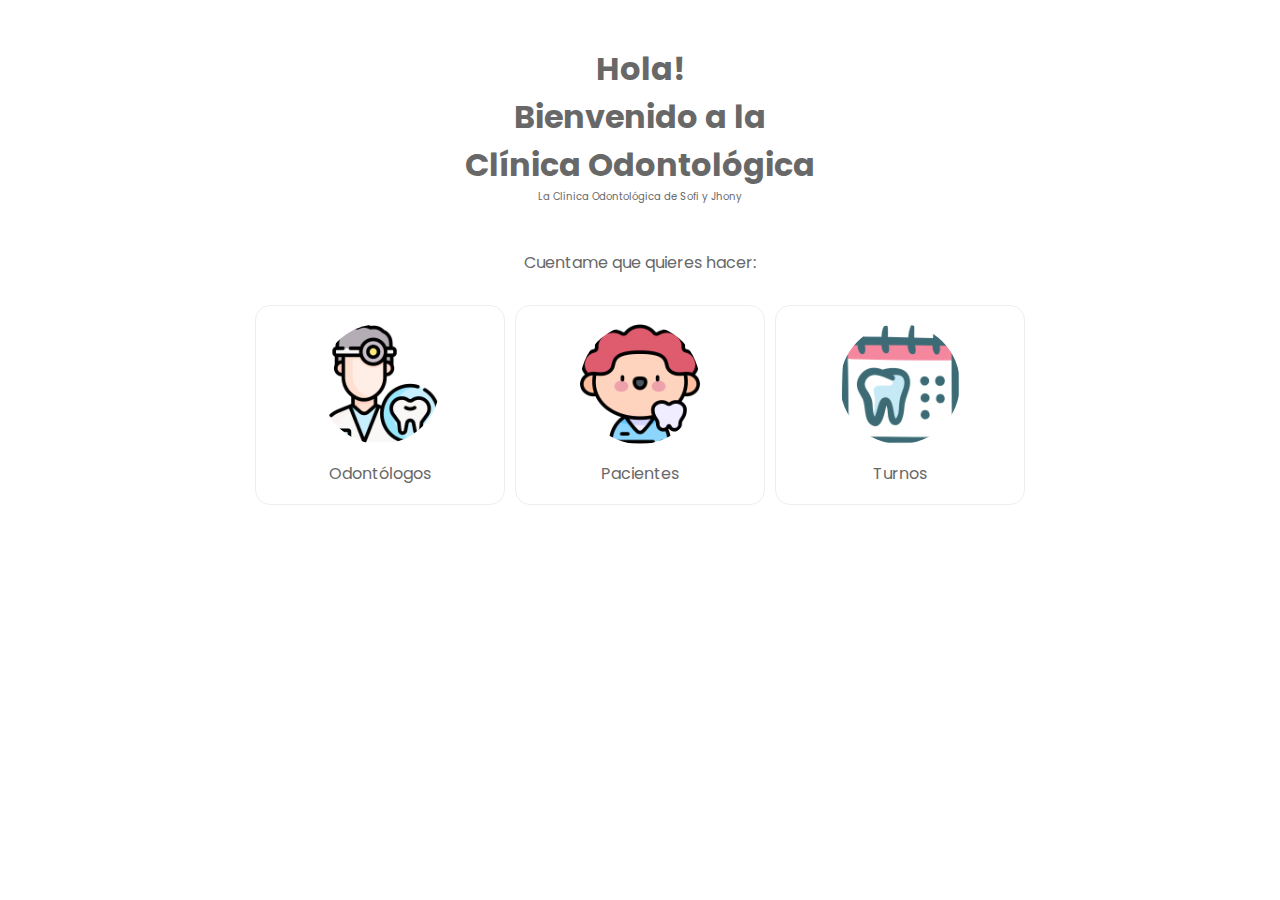
<file: clinica-odontologica/src/main/resources/static/index.html>
<!DOCTYPE html>
<html lang="en">
  <head>
    <meta charset="UTF-8" />
    <meta name="viewport" content="width=device-width, initial-scale=1.0" />
    <title>Clínica Odontológica</title>
    <link rel="preconnect" href="https://fonts.googleapis.com" />
    <link rel="preconnect" href="https://fonts.gstatic.com" crossorigin />
    <link href="https://fonts.googleapis.com/css2?family=Poppins:wght@100;400;600;900&display=swap" rel="stylesheet" />
    <link rel="stylesheet" href="https://cdnjs.cloudflare.com/ajax/libs/font-awesome/6.4.2/css/all.min.css" integrity="sha512-z3gLpd7yknf1YoNbCzqRKc4qyor8gaKU1qmn+CShxbuBusANI9QpRohGBreCFkKxLhei6S9CQXFEbbKuqLg0DA==" crossorigin="anonymous" referrerpolicy="no-referrer" />

    <link rel="stylesheet" href="./css/style.css" />
  </head>
  <body>
    <header class="p--15 m--header">
      <h1 class="txt--center">Hola! <br /> Bienvenido a la <br /> Clínica Odontológica</h1>
      <p class="txt--center legal">La Clínica Odontológica de Sofi y Jhony</p>
    </header>
    <main>
      <p class="txt--center mb--30">Cuentame que quieres hacer:</p>
      <div class="d-flex cont-card g--10"></div>
    </main>

    <script src="./js/index.js"></script>
  </body>
</html>
</file>
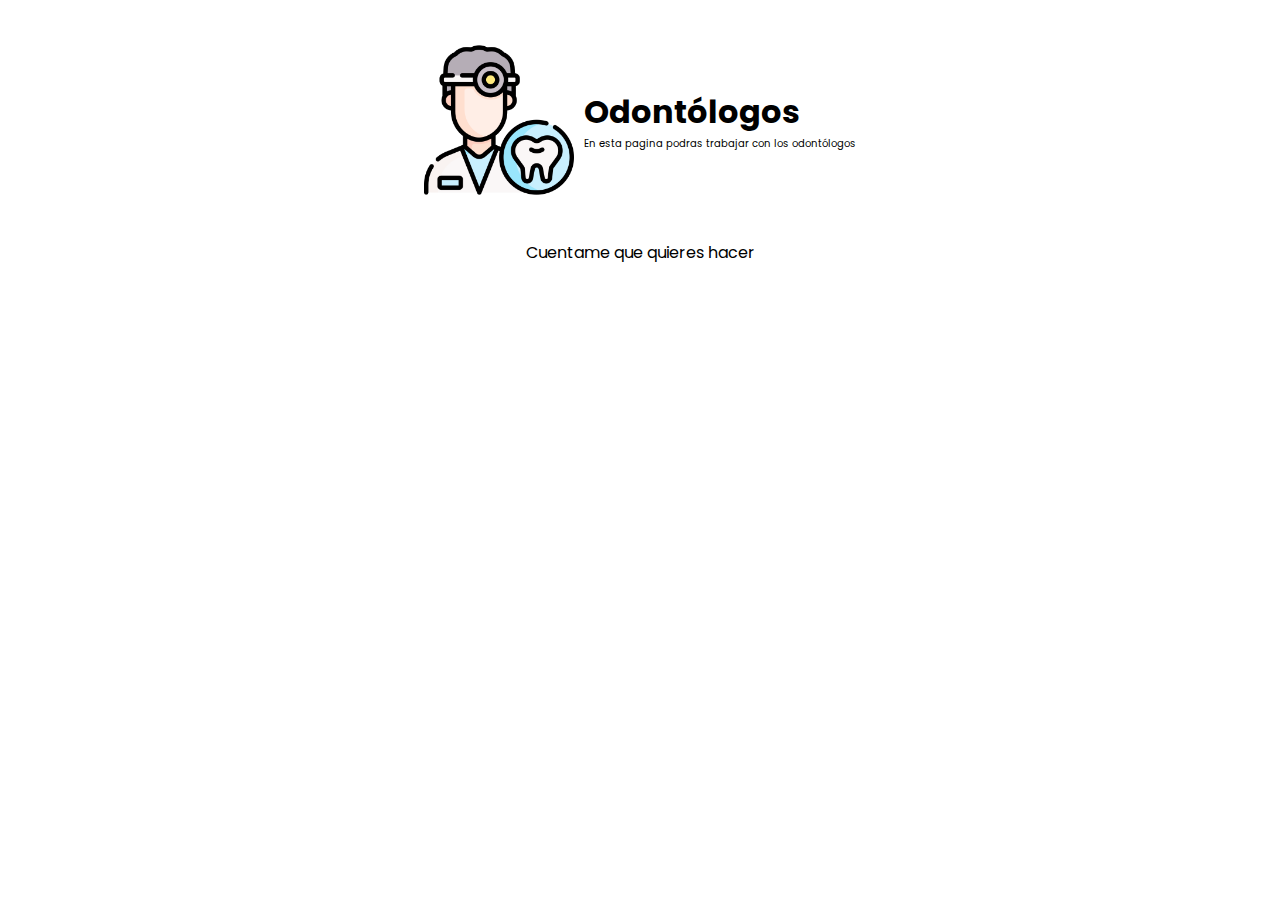
<file: clinica-odontologica/src/main/resources/templates/odontologo.html>
<!DOCTYPE html>
<html lang="en">
<head>
  <meta charset="UTF-8">
  <meta name="viewport" content="width=device-width, initial-scale=1.0">
  <title>Odontólogos | Clínica Odontológica</title>
  <link rel="preconnect" href="https://fonts.googleapis.com">
  <link rel="preconnect" href="https://fonts.gstatic.com" crossorigin>
  <link href="https://fonts.googleapis.com/css2?family=Poppins:wght@100;400;600;900&display=swap" rel="stylesheet">
  <link rel="stylesheet" href="https://cdnjs.cloudflare.com/ajax/libs/font-awesome/6.4.2/css/all.min.css" integrity="sha512-z3gLpd7yknf1YoNbCzqRKc4qyor8gaKU1qmn+CShxbuBusANI9QpRohGBreCFkKxLhei6S9CQXFEbbKuqLg0DA==" crossorigin="anonymous" referrerpolicy="no-referrer" />

  <link rel="stylesheet" href="./css/style.css">
</head>
<body>
  <header class="p--15 m--header">
    <div class="d-grid center-start entidad g--10">
      <img class="img--entidad" src="./assets/odontologo.png" alt="Odontólogo">
      <div class="info">
        <h1 class="">Odontólogos</h1>
        <p class="legal">En esta pagina podras trabajar con los odontólogos</p>
      </div>
      </div>
  </header>
  <main>
    <p class="txt--center">Cuentame que quieres hacer</p>
    <div class="cont-card"></div>
  </main>
</body>
</file>
<file: clinica-odontologica/src/main/resources/static/css/style.css>
* {
  font-family: "Poppins", sans-serif;
  box-sizing: border-box;
  margin: 0;
  padding: 0;
  color: #686868;
}

img {
  display: block;
  height: auto;
  -o-object-fit: cover;
     object-fit: cover;
}

a {
  text-decoration: none;
  color: inherit;
}

.m--header {
  margin: 30px auto;
}
.mb--15 {
  margin: 0 auto 15px;
}
.mb--30 {
  margin: 0 auto 30px;
}

.p--15 {
  padding: 15px;
}

.d-flex {
  display: flex;
}
.d-grid {
  display: grid;
}

.g--5 {
  gap: 5px;
}
.g--10 {
  gap: 10px;
}

.center, .center-start {
  place-items: center;
}
.cont-card {
  flex-wrap: wrap;
  justify-content: center;
}
.cont-card .card {
  flex: 1 1 250px; /*  Stretching: */
  flex: 0 1 250px; /*  No stretching: */
  height: 200px;
}
.cont-card .card img {
  border-radius: 50%;
}
.cont-card .card .info {
  transition: 2s height ease-in-out;
}
.cont-card .card:hover {
  position: relative;
  background: #eee;
}
.cont-card .card:hover img {
  position: relative;
  border-radius: 15px;
}
.cont-card .card:hover .info {
  background: rgba(255, 255, 255, 0.9);
  position: absolute;
  width: 100%;
  height: 100%;
  padding: 15px;
}
.cont-card .card:hover .info p {
  font-weight: 700;
}

.box {
  border: 0.5px solid #eee;
  border-radius: 15px;
  overflow: hidden;
}

.legal {
  font-size: 10px;
}

.img--entidad {
  width: min(120px, 100%);
}

.txt--gray {
  color: #686868;
}
.txt--center {
  text-align: center;
}

@media screen and (min-width: 640px) {
  .center-start {
    place-items: center flex-start;
  }
}/*# sourceMappingURL=style.css.map */
</file>
<file: clinica-odontologica/src/main/resources/templates/css/style.css>
* {
  font-family: "Poppins", sans-serif;
  box-sizing: border-box;
  margin: 0;
  padding: 0;
}

img {
  display: block;
  height: auto;
  -o-object-fit: cover;
     object-fit: cover;
}

a {
  text-decoration: none;
  color: inherit;
}

.m--header {
  margin: 30px auto;
}
.mb--15 {
  margin: 0 auto 15px;
}
.mb--30 {
  margin: 0 auto 30px;
}

.p--15 {
  padding: 15px;
}

.d-flex {
  display: flex;
}
.d-grid {
  display: grid;
}

.g--10 {
  gap: 10px;
}

.center {
  place-items: center;
}
.center-start {
  place-items: center flex-start;
}

.cont-card {
  flex-wrap: wrap;
  justify-content: center;
}
.cont-card .card {
  flex: 1 1 250px; /*  Stretching: */
  flex: 0 1 250px; /*  No stretching: */
}
.cont-card .card img {
  border-radius: 50%;
}
.cont-card .card p span {
  display: none;
}
.cont-card .card:hover {
  position: relative;
  background: #eee;
}
.cont-card .card:hover img {
  position: relative;
  border-radius: 15px;
}
.cont-card .card:hover p {
  position: absolute;
  width: 100%;
  height: 100%;
  font-weight: 700;
  background: rgba(255, 255, 255, 0.9);
  padding: 15px;
}
.cont-card .card:hover p span {
  display: inline-block;
  font-size: 16px;
  font-weight: 500;
}

.entidad {
  width: -moz-fit-content;
  width: fit-content;
  grid-template-columns: 150px 1fr;
  margin: 0 auto;
}

.img--entidad {
  width: min(150px, 100%);
}

.box {
  border: 0.5px solid #eee;
  border-radius: 15px;
  overflow: hidden;
}

.legal {
  font-size: 10px;
}

.txt--gray {
  color: #686868;
}
.txt--center {
  text-align: center;
}/*# sourceMappingURL=style.css.map */
</file>
